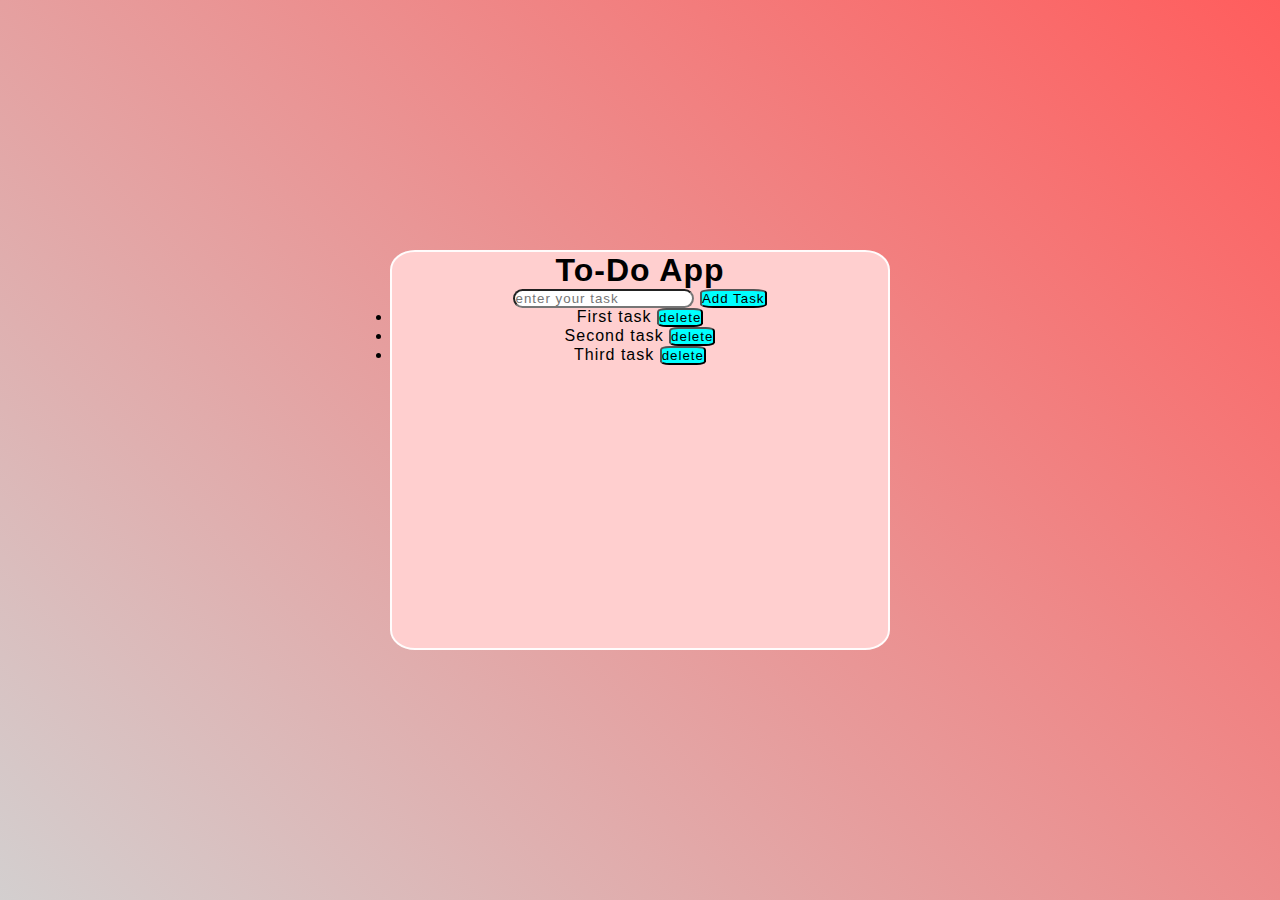
<file: task 5/index.html>
<!DOCTYPE html>
<html lang="en">

<head>
    <meta charset="UTF-8">
    <meta name="viewport" content="width=device-width, initial-scale=1.0">
    <title>todo</title>
    <link rel="stylesheet" href="style.css">
</head>

<body>
    <div>
        <h1>To-Do App</h1>
        <input placeholder="enter your task" />
        <button>Add Task</button>
        <ul>
            <li>First task <button>delete</button></li>
            <li>Second task <button>delete</button></li>
            <li>Third task <button>delete</button>

            </li>
        </ul>
    </div>
    <script src="ind.js"></script>
</body>

</html>
</file>
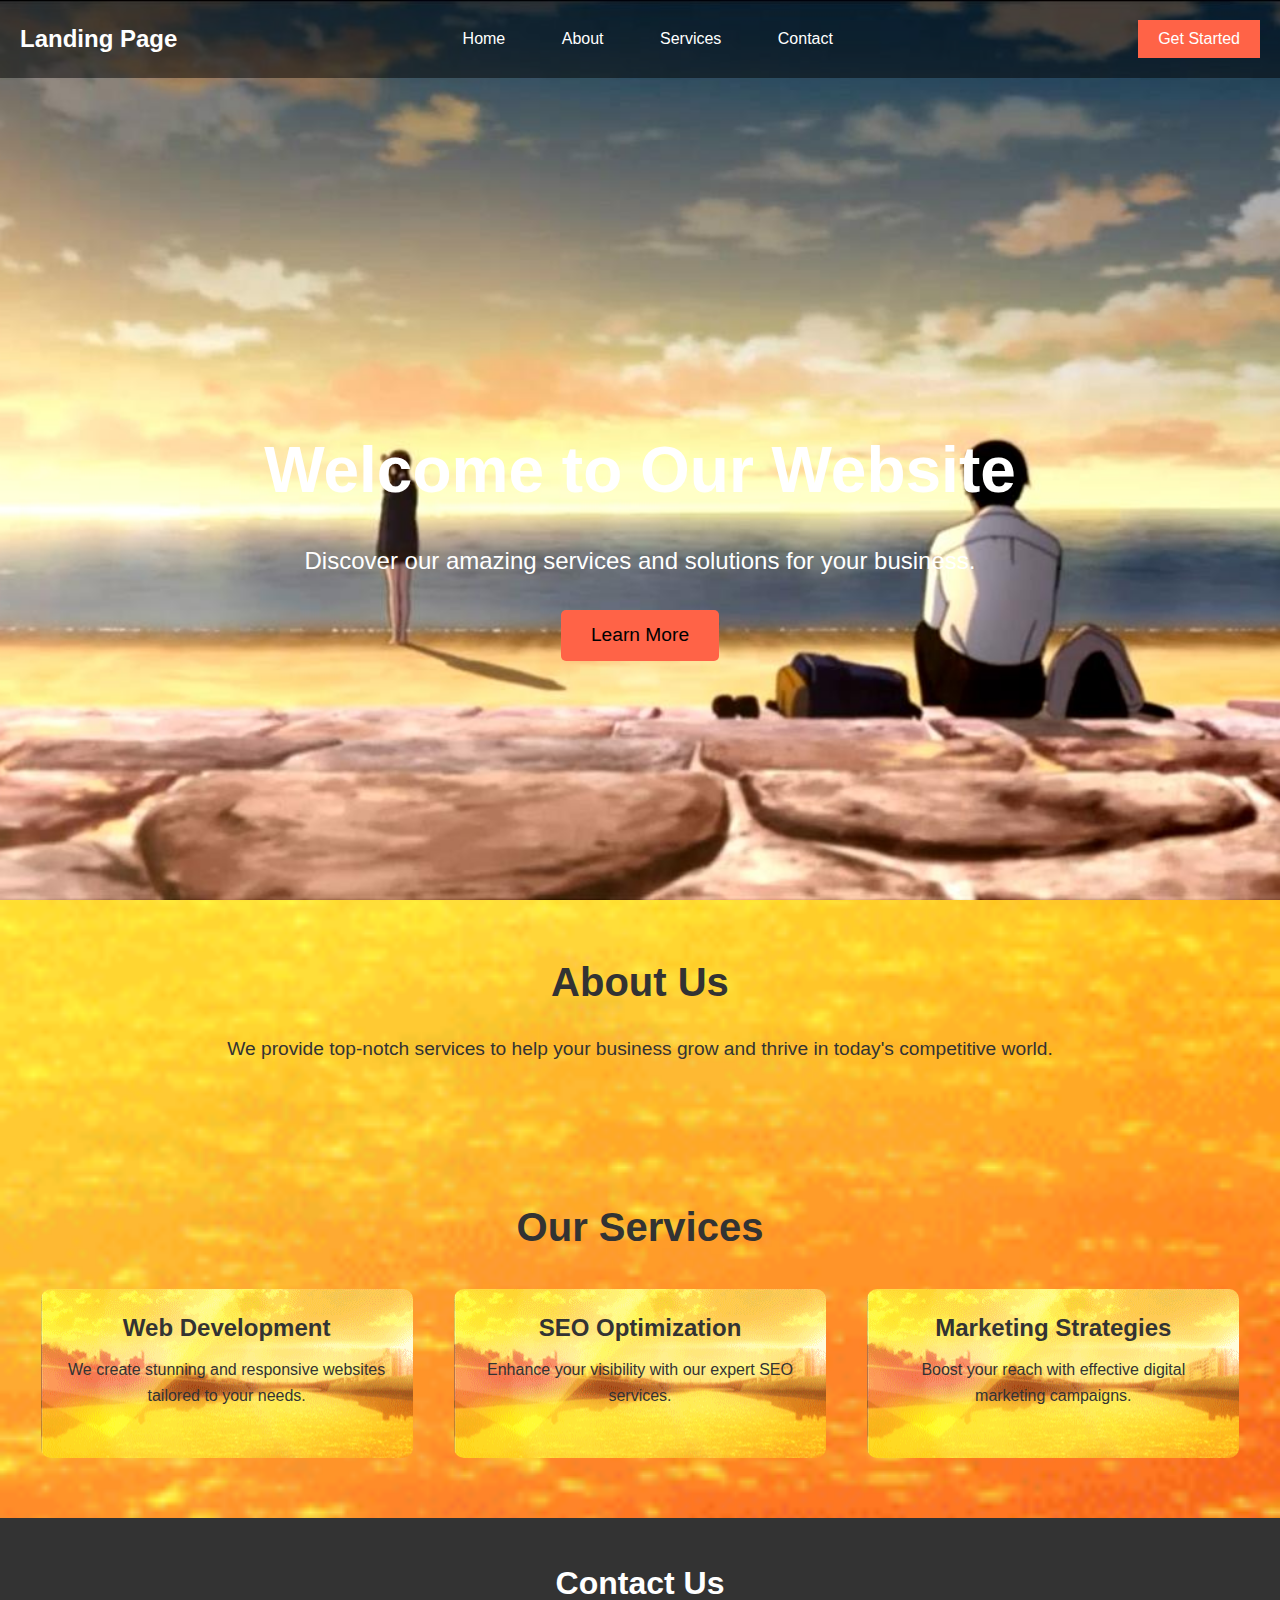
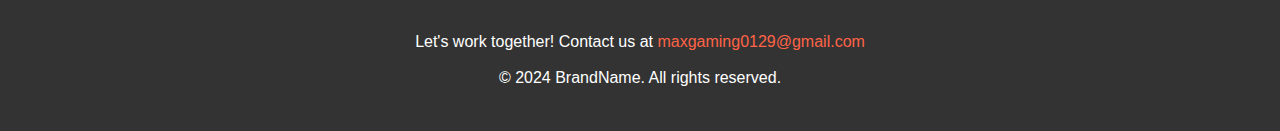
<file: Task1/index.html>
<!DOCTYPE html>
<html lang="en">
<head>
    <meta charset="UTF-8">
    <meta name="viewport" content="width=device-width, initial-scale=1.0">
    <title>Landing Page</title>
    <link rel="stylesheet" href="style.css">
</head>
<body>
    <header>
        <nav>
            <div class="logo">Landing Page</div>
            <ul class="nav-links">
                <li><a href="#home">Home</a></li>
                <li><a href="#about">About</a></li>
                <li><a href="#services">Services</a></li>
                <li><a href="#contact">Contact</a></li>
            </ul>
            <button class="cta">Get Started</button>
        </nav>
        <div class="hero-section" id="home">
            <h1>Welcome to Our Website</h1>
            <p>Discover our amazing services and solutions for your business.</p>
            <a href="#services" class="hero-btn">Learn More</a>
        </div>
    </header>

    <section id="about">
        <h2>About Us</h2>
        <p>We provide top-notch services to help your business grow and thrive in today's competitive world.</p>
    </section>

    <section id="services">
        <h2>Our Services</h2>
        <div class="service-container">
            <div class="service-box">
                <h3>Web Development</h3>
                <p>We create stunning and responsive websites tailored to your needs.</p>
            </div>
            <div class="service-box">
                <h3>SEO Optimization</h3>
                <p>Enhance your visibility with our expert SEO services.</p>
            </div>
            <div class="service-box">
                <h3>Marketing Strategies</h3>
                <p>Boost your reach with effective digital marketing campaigns.</p>
            </div>
        </div>
    </section>

    <footer id="contact">
        <h2>Contact Us</h2>
        <p>Let's work together! Contact us at <a href="mailto:maxgaming0129@gmail.com">maxgaming0129@gmail.com</a></p>
        <p>&copy; 2024 BrandName. All rights reserved.</p>
    </footer>
</body>
</html>
</file>
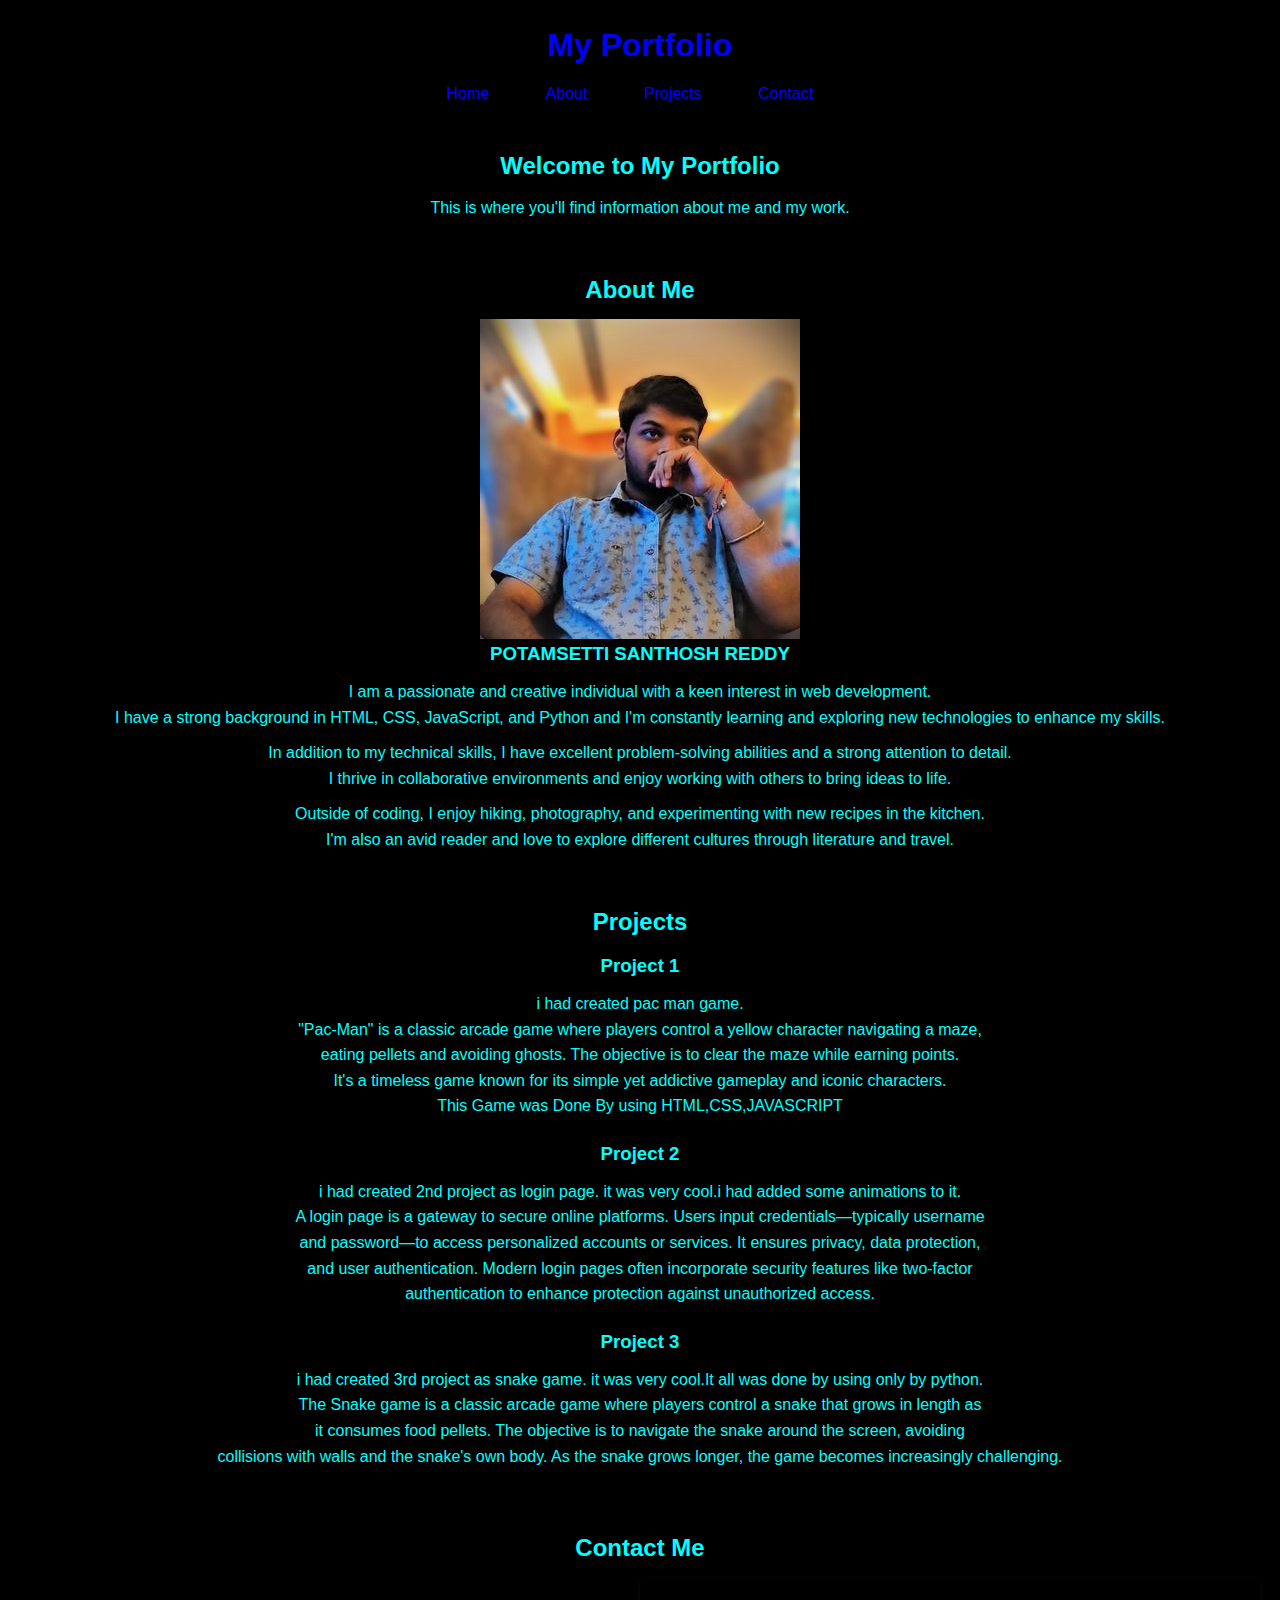
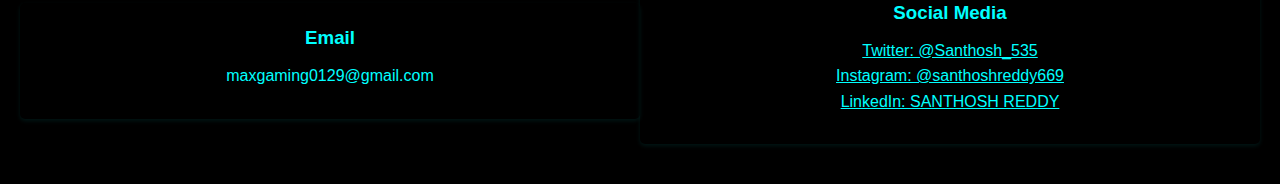
<file: task2/index.html>
<!DOCTYPE html>
<html lang="en">

<head>
    <meta charset="UTF-8">
    <meta name="viewport" content="width=device-width, initial-scale=1.0">
    <title>My Portfolio</title>
    <link rel="stylesheet" href="style.css">
</head>

<body>
    <header>
        <h1>My Portfolio</h1>
        <nav>
            <ul>
                <li><a href="#home">Home</a></li>
                <li><a href="#about">About</a></li>
                <li><a href="#projects">Projects</a></li>
                <li><a href="#contact">Contact</a></li>
            </ul>
        </nav>
    </header>

    <section id="home">
        <h2>Welcome to My Portfolio</h2>
        <p>This is where you'll find information about me and my work.</p>
    </section>

    <section id="about">
        <h2>About Me</h2>
        <div class="about-content">
            <img src="adding.jpg" alt="P.Santhosh Reddy">
            <div class="bio">
                <h3>POTAMSETTI SANTHOSH REDDY</h3>
                <p>I am a passionate and creative individual with a keen interest in web development.<br />
                    I have a strong background in HTML, CSS, JavaScript, and Python and I'm constantly
                    learning and exploring new technologies to enhance my skills.</p>
                <p>In addition to my technical skills, I have excellent problem-solving abilities and
                    a strong attention to detail.<br /> I thrive in collaborative environments and enjoy
                    working with others to bring ideas to life.</p>
                <p>Outside of coding, I enjoy hiking, photography, and experimenting with new recipes
                    in the kitchen.<br /> I'm also an avid reader and love to explore different cultures
                    through literature and travel.</p>
            </div>
        </div>
    </section>

    <section id="projects">
        <h2>Projects</h2>
        <div class="project">
            <h3>Project 1</h3>
            <p>i had created pac man game.<br>
                "Pac-Man" is a classic arcade game where players control a yellow character navigating a maze,<br>
                eating pellets and avoiding ghosts. The objective is to clear the maze while earning points.<br>
                It's a timeless game known for its simple yet addictive gameplay and iconic characters.<br>
                This Game was Done By using HTML,CSS,JAVASCRIPT</p>
        </div>
        <div class="project">
            <h3>Project 2</h3>
            <p>i had created 2nd project as login page. it was very cool.i had added some animations to it.<br>
                A login page is a gateway to secure online platforms. Users input credentials—typically username<br>
                and password—to access personalized accounts or services. It ensures privacy, data protection,<br>
                and user authentication. Modern login pages often incorporate security features like two-factor<br>
                authentication to enhance protection against unauthorized access. </p>
        </div>
        </div>
        <div class="project">
            <h3>Project 3</h3>
            <p>i had created 3rd project as snake game. it was very cool.It all was done by using only by python.<br>
                The Snake game is a classic arcade game where players control a snake that grows in length as<br>
                it consumes food pellets. The objective is to navigate the snake around the screen, avoiding<br>
                collisions with walls and the snake's own body. As the snake grows longer, the game becomes increasingly
                challenging. </p>
        </div>

    </section>

    <section id="contact">
        <h2>Contact Me</h2>
        <div class="contact-options">
            <div class="contact-option">
                <h3>Email</h3>
                <p>maxgaming0129@gmail.com</p>
            </div>

            <div class="contact-option">
                <h3>Social Media</h3>
                <p>
                    <a href="https://twitter.com/Santhosh_535" target="_blank">Twitter: @Santhosh_535</a><br>
                    <a href="https://www.instagram.com/santhoshreddy669/" target="_blank">Instagram:
                        @santhoshreddy669</a><br>
                    <a href="https://www.linkedin.com/in/santhosh-reddy-41a2a8257" target="_blank">LinkedIn: SANTHOSH
                        REDDY</a>
                </p>
            </div>

        </div>
</file>
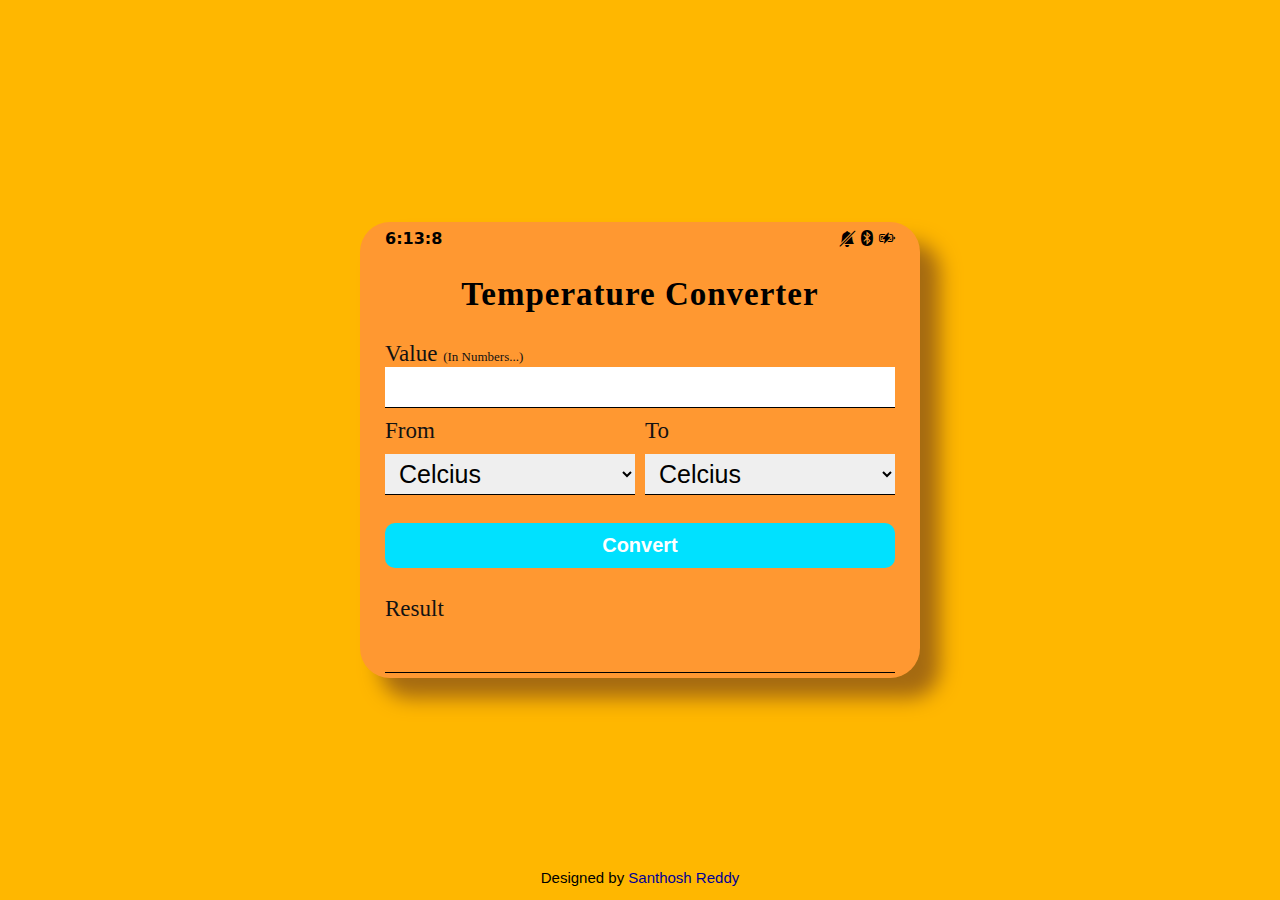
<file: task3/index.html>
<!DOCTYPE html>
<html lang="en">

<head>
    <meta charset="UTF-8">
    <meta http-equiv="X-UA-Compatible" content="IE=edge">
    <meta name="viewport" content="width=device-width, initial-scale=1.0">
    <title>Welcome to Temperature Converter</title>
    <link rel="stylesheet" href="style.css">
    <link rel="stylesheet" href="https://cdn.jsdelivr.net/npm/bootstrap-icons@1.9.1/font/bootstrap-icons.css">
</head>

<body>
    <div class="container">
        <div class="task-bar">
            <div id="p1"></div>
            <div class="icons">
                <i class="bi bi-bell-slash-fill"></i>
                <i class="bi bi-bluetooth"></i>
                <i class="bi bi-battery-charging"></i>
            </div>
        </div>
        <h1>Temperature Converter</h1>
        <div class="inputs">
            <div style="display: flex;
            flex-direction: column;">
                <label for="degree">Value <span id="small">(In Numbers...)</span></label>
                <input type="number" name="degree" id="inputValue" required>
            </div>
            <div class="inptsss">
                <div>
                    <label for="type">From</label>
                    <select name="type" id="type1">
                        <option value="celcius">Celcius</option>
                        <option value="fahrenheit">Fahrenheit</option>
                        <option value="kelvin">Kelvin</option>
                        <option value="rankine">Rankine</option>
                    </select>
                </div>
                <div>
                    <label for="type">To</label>
                    <select name="type" id="type2">
                        <option value="celcius">Celcius</option>
                        <option value="fahrenheit">Fahrenheit</option>
                        <option value="kelvin">Kelvin</option>
                        <option value="rankine">Rankine</option>
                    </select>
                </div>
            </div>
        </div>
        <button type="submit" id="btn" onclick="temperature()">Convert</button>
        <div class="resultss">
            <label for="result">Result</label>
            <div id="result"></div>
        </div>
    </div>
    <div class="footer">
        <p>Designed by <a href="https://www.linkedin.com/in/santhosh-reddy-41a2a8257/">Santhosh Reddy</a></p>
    </div>
    <script src="main.js"></script>
</body>

</html>
</file>
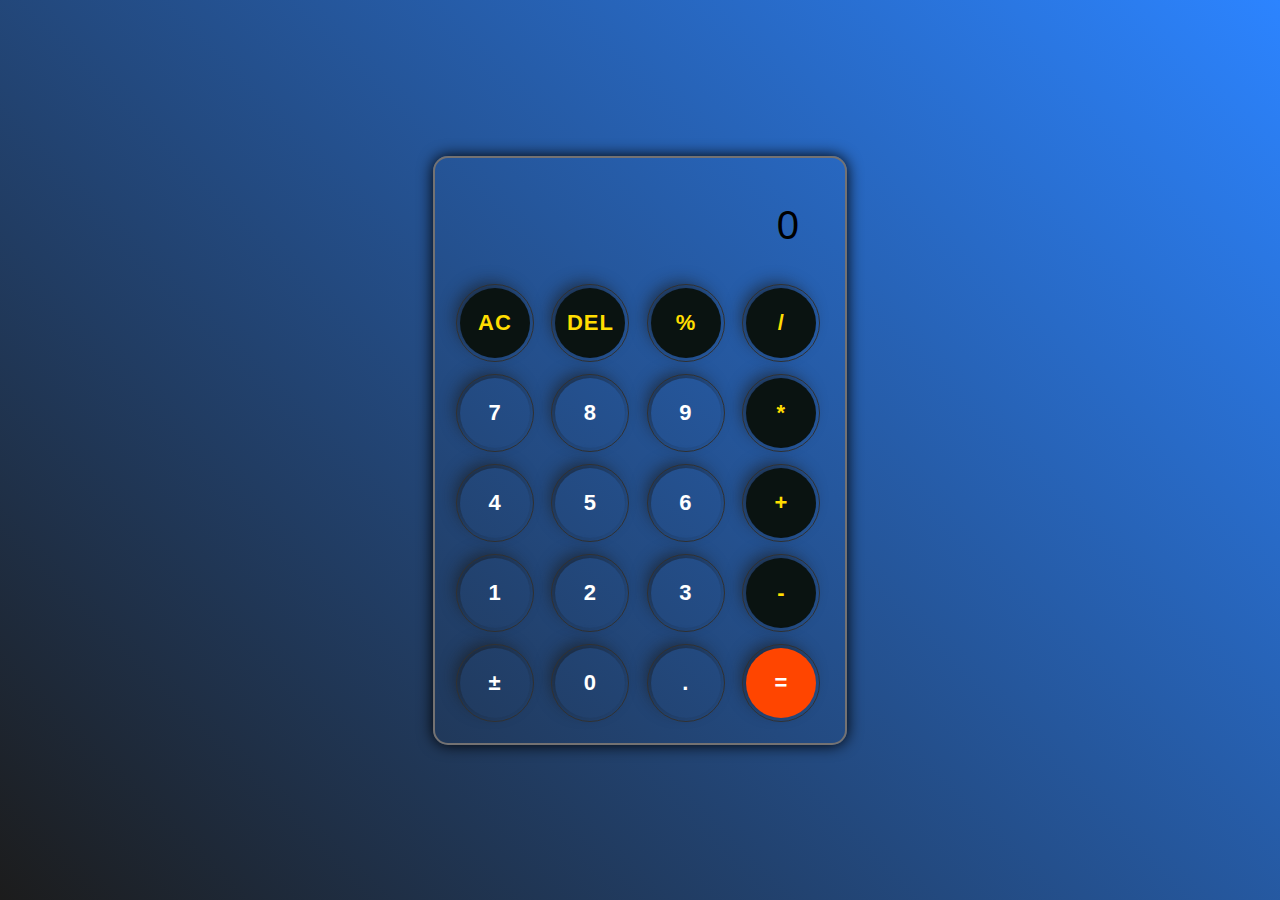
<file: task4/index.html>
<!DOCTYPE html>
<html lang="en">

<head>
    <meta charset="UTF-8">
    <meta name="viewport" content="width=device-width, initial-scale=1.0">
    <title>Calculator</title>
    <link rel="stylesheet" href="style.css">
</head>

<body>
    <div class="calculater">
        <div class="display">
            <input type="text" id="inputBox" value="0" placeholder="0" disabled>
        </div>

        <div class="row">
            <button type="button" class="opr">AC</button>
            <button type="button" class="opr">DEL</button>
            <button type="button" class="opr">%</button>
            <button type="button" class="opr">/</button>
        </div>

        <div class="row">
            <button type="button">7</button>
            <button type="button">8</button>
            <button type="button">9</button>
            <button type="button" class="opr">*</button>
        </div>

        <div class="row">
            <button type="button">4</button>
            <button type="button">5</button>
            <button type="button">6</button>
            <button type="button" class="opr">+</button>
        </div>

        <div class="row">
            <button type="button">1</button>
            <button type="button">2</button>
            <button type="button">3</button>
            <button type="button" class="opr">-</button>
        </div>

        <div class="row">
            <button type="button" id="plusMinus">&#xb1</button>
            <button type="button">0</button>
            <button type="button">.</button>
            <button type="button" id="eqBtn">=</button>
        </div>


    </div>
    <script src="index.js"></script>
</body>

</html>
</file>
<file: task 5/style.css>
* {
    margin: 0;
    padding: 0;
    box-sizing: border-box;
    font-family: Arial, Helvetica, sans-serif;
    letter-spacing: 1px;
}

div {
    height: 400px;
    width: 500px;
    text-align: center;
    background-color: rgb(255, 207, 207);
    border-radius: 5%;
    justify-content: center;
    border: 2px solid rgb(255, 252, 252);
}

body {
    min-height: 100vh;
    max-width: 100%;
    display: flex;
    justify-content: center;
    align-items: center;
    background: linear-gradient(45deg, #d3cfcf, #ff5d5d);
}

button {
    background-color: aqua;
    border-radius: 20%;
}

input {
    border-radius: 20px;

}
</file>
<file: Task1/style.css>
* {
    margin: 0;
    padding: 0;
    box-sizing: border-box;
    font-family: 'Arial', sans-serif;
}

body {
    background: url(orange.gif) no-repeat center center/cover;
    line-height: 1.6;
    color: #333;
}

header {
    background: url('i\ want\ to\ eat\ your\ pancreas.jpg') no-repeat center center/cover;
    height: 100vh;
    color: white;
    text-align: center;
    display: flex;
    flex-direction: column;
    justify-content: space-between;
}

nav {
    display: flex;
    justify-content: space-between;
    align-items: center;
    padding: 20px;
    background: rgba(0, 0, 0, 0.5);
}

.logo {
    font-size: 24px;
    font-weight: bold;
}

nav ul {
    list-style: none;
}

nav ul li {
    display: inline;
    margin-right: 20px;
}

nav ul li a {
    color: white;
    text-decoration: none;
    padding: 8px 16px;
    border-radius: 5px;
    transition: background-color 0.3s ease;
}

nav ul li a:hover {
    transition: all 2s;

    background-color: #ff6347;
    box-shadow: 0px 0px 7px #ff500f inset,
        0px 0px 7px #ff6347;
    transition: background-color 0.3s ease;
}

.cta {
    padding: 10px 20px;
    background-color: #ff6347;
    color: white;
    border: none;
    cursor: pointer;
    font-size: 16px;
}

.cta:hover {
    transition: all 2s;

    background-color: #ff6347;
    box-shadow: 0px 0px 10px #ff4500 inset,
        0px 0px 10px #ff6347;
    transition: background-color 0.3s ease;
}

.hero-section {
    display: flex;
    flex-direction: column;
    align-items: center;
    justify-content: center;
    text-align: center;
    height: 80%;
}

.hero-section h1 {
    font-size: 4rem;
    margin-bottom: 20px;
}

.hero-section p {
    font-size: 1.5rem;
    margin-bottom: 30px;
}

.hero-btn {
    padding: 10px 30px;
    background-color: #ff6347;
    color: black;
    text-decoration: none;
    font-size: 1.2rem;
    border-radius: 5px;
    transition: background 0.3s;
}

.hero-btn:hover {
    background-color: #ff4500;
}

section {
    padding: 50px 20px;
    text-align: center;
}

section h2 {
    font-size: 2.5rem;
    margin-bottom: 20px;
}

section p {
    font-size: 1.2rem;
    margin-bottom: 30px;
}

.service-container {
    display: flex;
    justify-content: space-around;
    flex-wrap: wrap;
}

.service-box {
    background: url(orange.gif);
    background-color: #f4f4f4;
    padding: 20px;
    margin: 10px;
    border-radius: 10px;
    width: 30%;
}

.service-box h3 {
    margin-bottom: 10px;
    font-size: 1.5rem;
}

.service-box p {
    font-size: 1rem;
}

footer {
    background-color: #333;
    color: white;
    padding: 40px;
    text-align: center;
}

footer h2 {
    font-size: 2rem;
    margin-bottom: 20px;
}

footer a {
    color: #ff6347;
    text-decoration: none;
}

footer p {
    margin-top: 10px;
}
</file>
<file: task2/style.css>
* {
    margin: 0;
    padding: 0;
    background-color: black;
    color: aqua;
    align-items: center;
    box-sizing: border-box;
}

body {
    border: #000000;
    font-family: Arial, sans-serif;
    line-height: 1.6;
    background-color: black;
    color: #000000;
    margin: 0;
    padding: 0;
}

header {
    background: black;
    color: #fff;
    padding: 20px;
    text-align: center;
    animation: fadeInDown 1s ease-out;
}

@keyframes fadeInDown {
    from {
        opacity: 0;
        transform: translateY(-20px);
    }

    to {
        opacity: 1;
        transform: translateY(0);
    }
}

section img {
    display: block;
    margin-left: auto;
    margin-right: auto;
}

header h1 {
    margin-bottom: 10px;
    color: blue;
    border-radius: 5px;
}

header h1:hover {
    transition: all 2s;

    background-color: aqua;
    box-shadow: 0px 0px 7px #1c9ff1 inset,
        0px 0px 7px #1c9ff1;
    transition: background-color 0.3s ease;
}

nav ul {
    list-style: none;
}

nav ul li {
    display: inline;
    margin-right: 20px;
}

nav ul li a {
    color: blue;
    text-decoration: none;
    padding: 8px 16px;
    border-radius: 5px;
    transition: background-color 0.3s ease;
}

nav ul li a:hover {
    transition: all 2s;

    background-color: aqua;
    box-shadow: 0px 0px 7px #1c9ff1 inset,
        0px 0px 7px #1c9ff1;
    transition: background-color 0.3s ease;
}

section {
    padding: 20px;
    animation: fadeInUp 1s ease-out;
}

@keyframes fadeInUp {
    from {
        opacity: 0;
        transform: translateY(20px);
    }

    to {
        opacity: 1;
        transform: translateY(0);
    }
}

section h2 {
    margin-bottom: 10px;
    text-align: center;
    animation: fadeInUp 1s ease-in-out;
}

@keyframes fadeInUp {
    from {
        opacity: 0;
        transform: translateX(20px);
    }

    to {
        opacity: 1;
        transform: translateX(0);
    }
}

section h3 {
    margin-bottom: 10px;
    text-align: center;
}

section p {
    margin-bottom: 10px;
    text-align: center;
}

.project {
    margin-bottom: 20px;
}

footer {
    background: #333;
    color: #fff;
    text-align: center;
    padding: 10px 0;
    position: fixed;
    bottom: 0;
    width: 100%;
    animation: slideInUp 1s ease-out;
}

@keyframes slideInUp {
    from {
        opacity: 0;
        transform: translateY(100%);
    }

    to {
        opacity: 1;
        transform: translateY(0);
    }
}

.contact-options {
    display: flex;
    justify-content: space-between;
    margin-bottom: 20px;
}

.contact-option {
    flex: 1;
    background-color: transparent;
    color: aqua;
    padding: 20px;
    border-radius: 5px;
    box-shadow: 0 2px 4px rgba(7, 219, 205, 0.1);
    transition: box-shadow 0.3s ease;
}

.contact-option:hover {
    box-shadow: 0 4px 8px rgba(4, 195, 234, 0.1);
}

.contact-option h3 {
    margin-bottom: 10px;
}
</file>
<file: task3/style.css>
* {
    margin: 0;
    padding: 0;
}

body {
    height: 100vh;
    background-color: rgb(255, 183, 0);
    display: flex;
    justify-content: center;
    align-items: center;
    position: relative;
}

.container {
    background-color: rgb(255, 152, 49);
    width: 510px;
    /* height: 373px; */
    padding: 5px 25px;
    border-radius: 30px;
    display: flex;
    flex-direction: column;
    gap: 28px;
    box-shadow: 20px 20px 20px rgb(165, 106, 17);
}

.container h1 {
    font-family: 'Lobster', cursive;
    font-size: 33px;
    font-weight: 700;
    text-align: center;
    user-select: none;
    letter-spacing: 1px;
}

.task-bar {
    display: flex;
    justify-content: space-between;
    align-items: center;
    user-select: none;
    padding: 2px 0 0 0;
}

#p1 {
    font-family: system-ui;
    font-weight: 600;
    display: flex;
    justify-content: center;
    align-items: center;
}

.inputs {
    display: flex;
    flex-direction: column;
    gap: 10px;
}

.inputs:first-child {
    display: flex;
    flex-direction: column;
    gap: 10px;
}

.inptsss {
    display: flex;
    gap: 10px;
}

.inptsss div {
    display: flex;
    flex-direction: column;
    gap: 10px;
    width: 100%;
}

#small {
    font-size: 13px;
}

#result,
#inputValue {
    height: 40px;
    font-size: 25px;
    border: 1px solid black;
    border-left: none;
    border-right: none;
    border-top: none;
    outline: none;
    padding: 0 10px;
    font-weight: 600;
    font-family: system-ui, -apple-system, BlinkMacSystemFont, 'Segoe UI', Roboto, Oxygen, Ubuntu, Cantarell, 'Open Sans', 'Helvetica Neue', sans-serif;
}

#result:focus,
#inputValue:focus {
    height: 40px;
    font-size: 25px;
    border: 1px solid aqua;
    border-left: none;
    border-right: none;
    border-top: none;
    outline: none;
    padding: 0 10px;
}

#btn {
    height: 45px;
    font-size: 20px;
    font-weight: 600;
    background-color: rgb(0, 225, 255);
    color: white;
    border: none;
    border-radius: 10px;
    cursor: pointer;
}

#btn:active {
    height: 45px;
    font-size: 20px;
    font-weight: 600;
    background-color: rgb(108, 108, 255);
    color: white;
    border: none;
    border-radius: 10px;
    cursor: pointer;
}

.resultss {
    display: flex;
    flex-direction: column;
    gap: 10px;
}

#type1,
#type2 {
    height: 41px;
    font-size: 25px;
    border: 1px solid rgb(0, 0, 0);
    border-left: none;
    border-right: none;
    border-top: none;
    outline: none;
    padding: 0 10px;
}

#type1:focus,
#type2:focus {
    height: 41px;
    font-size: 25px;
    border: 1px solid rgb(130, 130, 255);
    border-left: none;
    border-right: none;
    border-top: none;
    outline: none;
    padding: 0 10px;
}

label {
    font-size: 23px;
    font-family: -webkit-pictograph;
    color: rgb(19, 18, 18);
}

.footer {
    height: 5vh;
    width: 100vw;
    position: absolute;
    bottom: 0px;
    display: flex;
    justify-content: center;
    align-items: center;
}

.footer p {
    font-size: 15px;
    font-family: Arial, Helvetica, sans-serif
}

.footer p a {
    text-decoration: none;
    color: rgb(0, 0, 148);
}

.footer p a:hover {
    color: blue;
}


@media only screen and (max-width: 575px) {
    .container {
        transform: scale(0.95);
    }
}

@media only screen and (max-width: 425px) {
    .container {
        transform: scale(0.9);
    }
}

@media only screen and (max-width: 340px) {
    .container {
        transform: scale(0.8);
    }
}
</file>
<file: task4/style.css>
* {
    margin: 0;
    padding: 0;
    box-sizing: border-box;
    font-family: Arial, Helvetica, sans-serif;
    letter-spacing: 1px;
}

body {
    min-height: 100vh;
    max-width: 100%;
    display: flex;
    justify-content: center;
    align-items: center;
    /* display: grid;
    place-items: center; */
    background: linear-gradient(45deg, #1c1c1c, #2c84ff);

}

.calculater {
    padding: 15px;
    box-shadow: 0 0 15px #000;
    border: 2px solid rgb(116, 114, 114);
    border-radius: 15px;
}

.display input {
    width: 360px;
    border: none;
    outline: none;
    padding: 20px;
    margin: 10px;
    background: transparent;
    color: black;
    font-size: 40px;
    text-align: right;
    cursor: pointer;
}

input::placeholder {
    color: #fff;
}

button {
    width: 70px;
    height: 70px;
    margin: 10px;
    background: transparent;
    color: #fff;
    font-size: 22px;
    font-weight: 600;
    border: 0;
    box-shadow: -5px -6px 15px #19191995;
    border-radius: 50%;
    outline: 1px solid #313131;
    outline-offset: 3px;
    cursor: pointer;

}

button:active {
    background: #000;
    transform: translate(2px, 2px);
}

.opr {
    color: #ffdd00;
    background: #0a1311;
    font-weight: 700;
}

#eqBtn {
    background-color: orangered;
    font-weight: 900;
}
</file>
